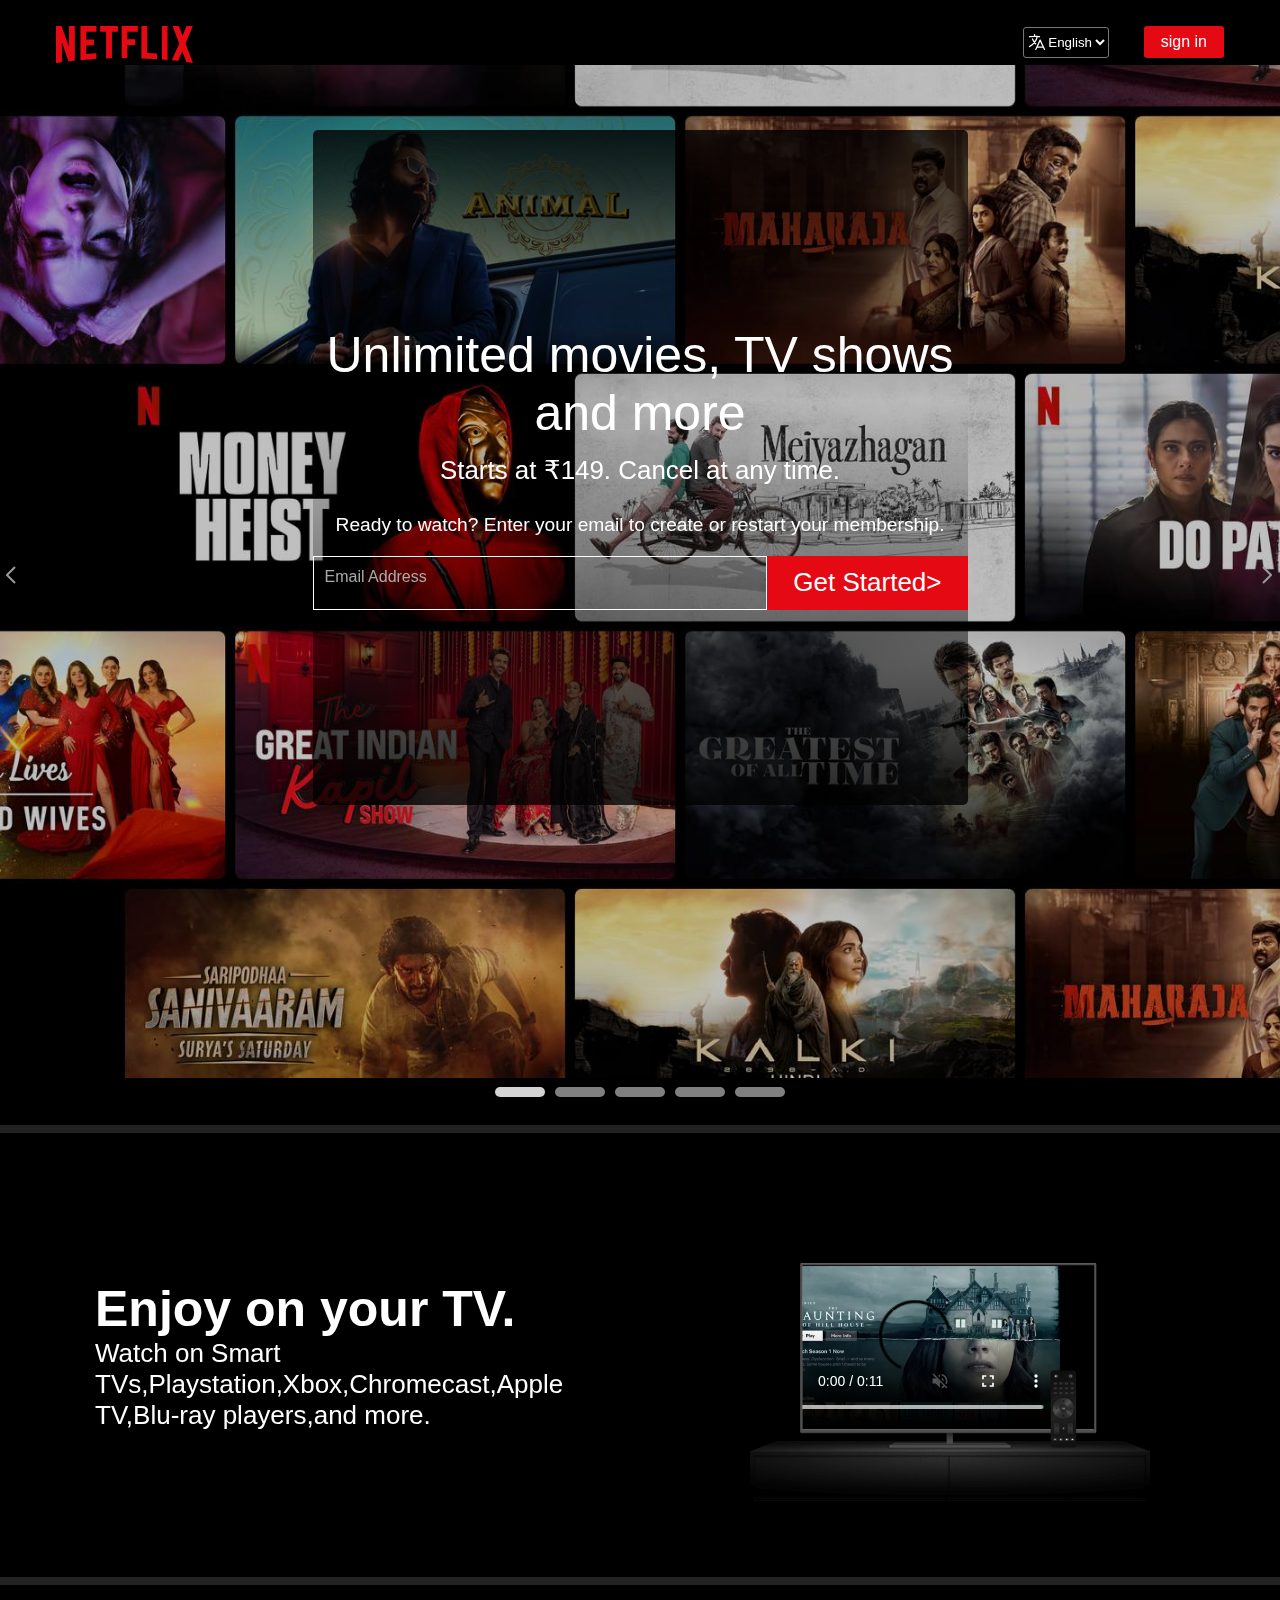
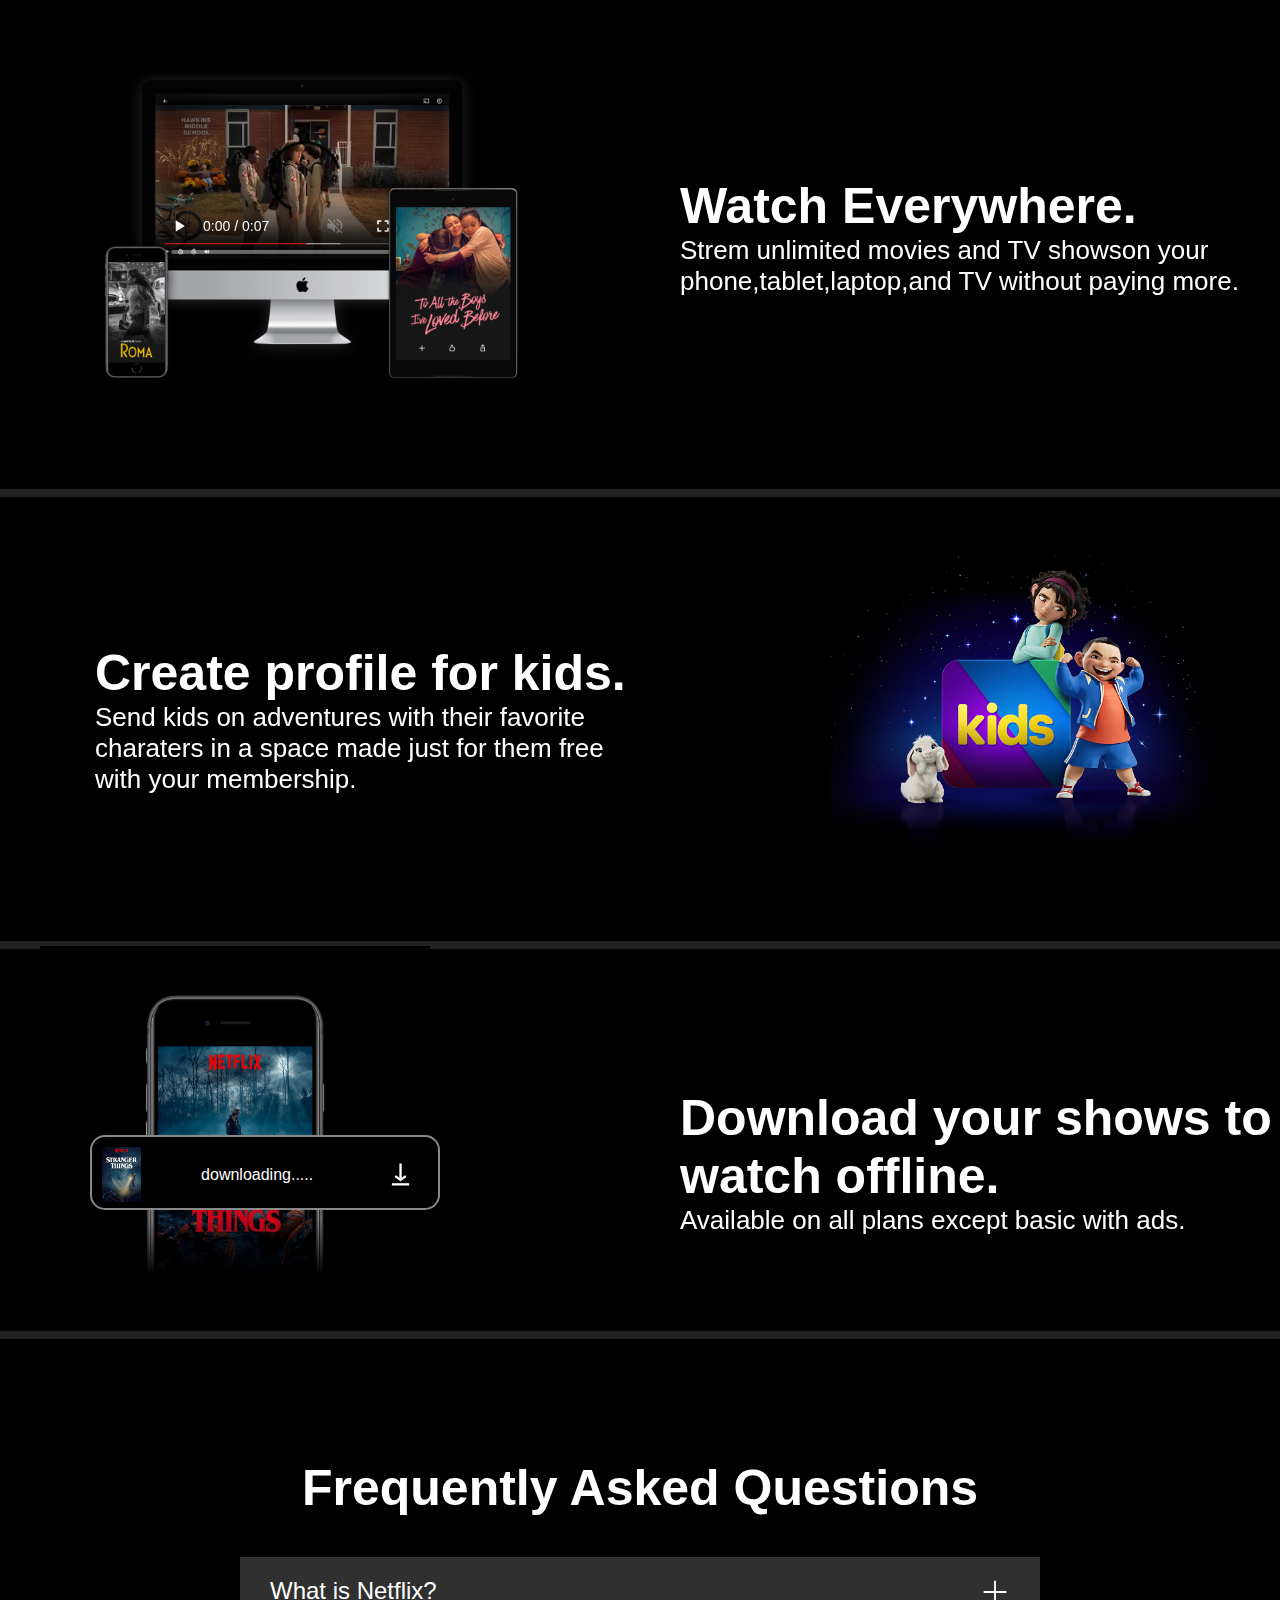
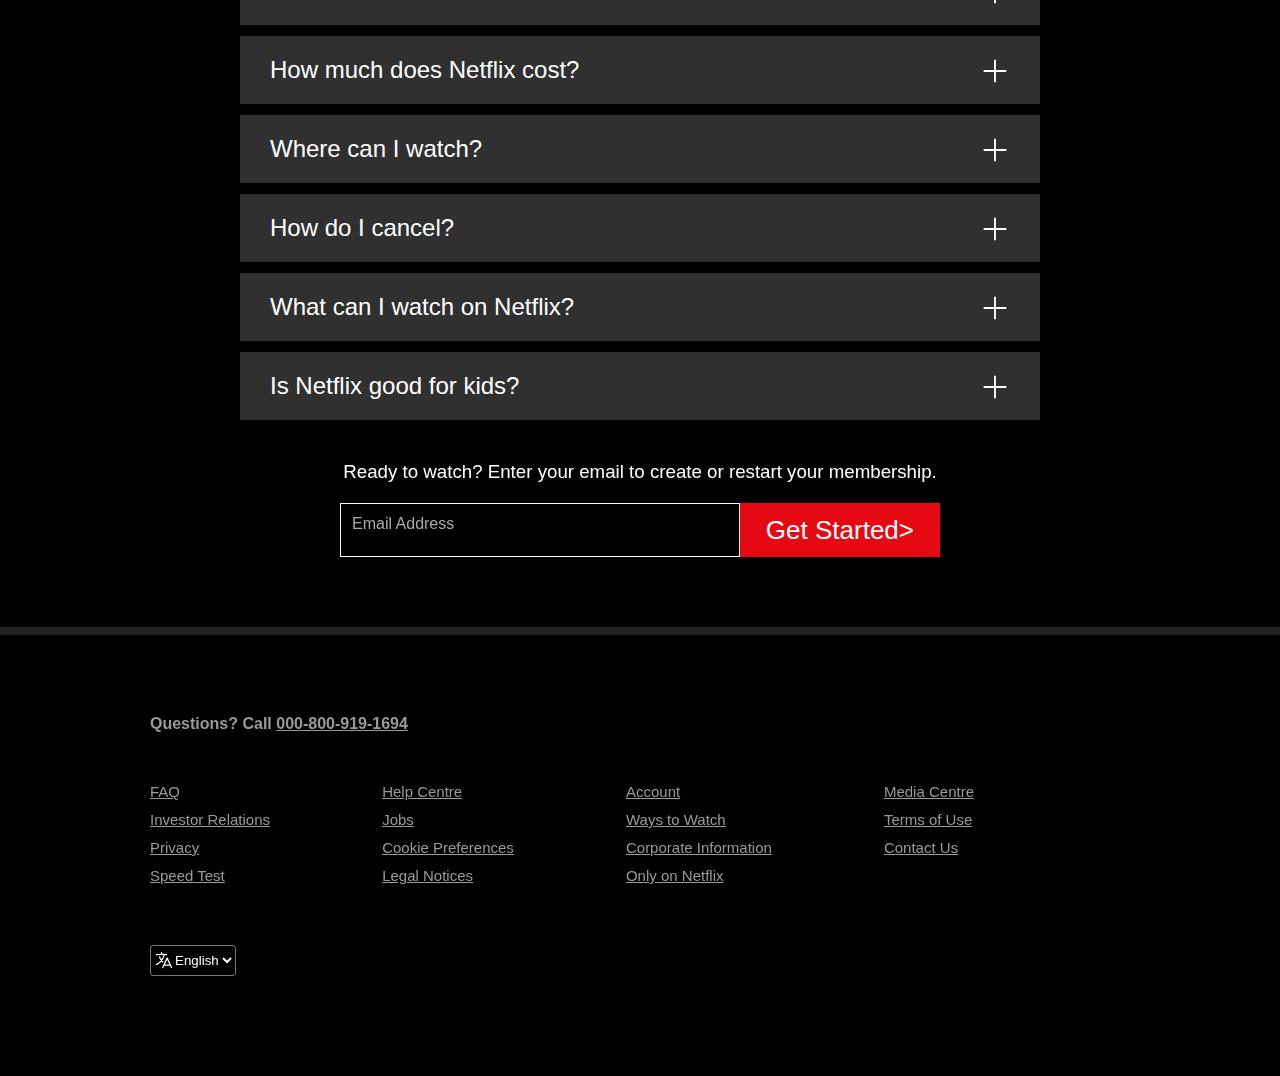
<file: Netflix Home Page/index.html>
<!doctype html>
<html>
<head>
<meta charset="utf-8">
<meta name="viewport" content="width=device-width, initial-scale=1.0">
<title>Netlix</title>
<link rel="icon" type="image/x-icon" href="images/netflix.svg">
	
	<script src="https://code.jquery.com/jquery-3.7.1.js"></script>
	<script type="text/javascript" src="jquery.cycle.all.js"></script>
	<script src="Jquery.js"></script>
	<link rel="stylesheet" href="main.css">
</head>

<body>
	<header>
		<div>
			<a href="" class="logo">
				<svg viewBox="0 0 111 30" version="1.1" xmlns="http://www.w3.org/2000/svg" xmlns:xlink="http://www.w3.org/1999/xlink" aria-hidden="true" role="img" class="default-ltr-cache-1d568uk ev1dnif2"><g><path d="M105.06233,14.2806261 L110.999156,30 C109.249227,29.7497422 107.500234,29.4366857 105.718437,29.1554972 L102.374168,20.4686475 L98.9371075,28.4375293 C97.2499766,28.1563408 95.5928391,28.061674 93.9057081,27.8432843 L99.9372012,14.0931671 L94.4680851,-5.68434189e-14 L99.5313525,-5.68434189e-14 L102.593495,7.87421502 L105.874965,-5.68434189e-14 L110.999156,-5.68434189e-14 L105.06233,14.2806261 Z M90.4686475,-5.68434189e-14 L85.8749649,-5.68434189e-14 L85.8749649,27.2499766 C87.3746368,27.3437061 88.9371075,27.4055675 90.4686475,27.5930265 L90.4686475,-5.68434189e-14 Z M81.9055207,26.93692 C77.7186241,26.6557316 73.5307901,26.4064111 69.250164,26.3117443 L69.250164,-5.68434189e-14 L73.9366389,-5.68434189e-14 L73.9366389,21.8745899 C76.6248008,21.9373887 79.3120255,22.1557784 81.9055207,22.2804387 L81.9055207,26.93692 Z M64.2496954,10.6561065 L64.2496954,15.3435186 L57.8442216,15.3435186 L57.8442216,25.9996251 L53.2186709,25.9996251 L53.2186709,-5.68434189e-14 L66.3436123,-5.68434189e-14 L66.3436123,4.68741213 L57.8442216,4.68741213 L57.8442216,10.6561065 L64.2496954,10.6561065 Z M45.3435186,4.68741213 L45.3435186,26.2498828 C43.7810479,26.2498828 42.1876465,26.2498828 40.6561065,26.3117443 L40.6561065,4.68741213 L35.8121661,4.68741213 L35.8121661,-5.68434189e-14 L50.2183897,-5.68434189e-14 L50.2183897,4.68741213 L45.3435186,4.68741213 Z M30.749836,15.5928391 C28.687787,15.5928391 26.2498828,15.5928391 24.4999531,15.6875059 L24.4999531,22.6562939 C27.2499766,22.4678976 30,22.2495079 32.7809542,22.1557784 L32.7809542,26.6557316 L19.812541,27.6876933 L19.812541,-5.68434189e-14 L32.7809542,-5.68434189e-14 L32.7809542,4.68741213 L24.4999531,4.68741213 L24.4999531,10.9991564 C26.3126816,10.9991564 29.0936358,10.9054269 30.749836,10.9054269 L30.749836,15.5928391 Z M4.78114163,12.9684132 L4.78114163,29.3429562 C3.09401069,29.5313525 1.59340144,29.7497422 0,30 L0,-5.68434189e-14 L4.4690224,-5.68434189e-14 L10.562377,17.0315868 L10.562377,-5.68434189e-14 L15.2497891,-5.68434189e-14 L15.2497891,28.061674 C13.5935889,28.3437998 11.906458,28.4375293 10.1246602,28.6868498 L4.78114163,12.9684132 Z"></path></g></svg></a>
		</div>
		<div>
			<div class="select">
				<svg xmlns="http://www.w3.org/2000/svg" fill="none" viewBox="0 0 24 24" stroke-width="1.5" stroke="currentColor" class="size-6">
 					 <path stroke-linecap="round" stroke-linejoin="round" d="m10.5 21 5.25-11.25L21 21m-9-3h7.5M3 5.621a48.474 48.474 0 0 1 6-.371m0 0c1.12 0 2.233.038 3.334.114M9 5.25V3m3.334 2.364C11.176 10.658 7.69 15.08 3 17.502m9.334-12.138c.896.061 1.785.147 2.666.257m-4.589 8.495a18.023 18.023 0 0 1-3.827-5.802" />
				</svg>
			<select>
				<option>English</option>
				<option>Tamil</option>
			</select>
			
			</div>
			<a id="button" href="login.html" >sign in</a>
		</div>
	</header>
	<div class="content cta">
		<div class="image">
			
			<div id="pager"></div>
			<div id="next"><svg xmlns="http://www.w3.org/2000/svg" fill="none" role="img" viewBox="0 0 24 24" width="24" height="24" data-icon="ChevronRightStandard" aria-hidden="true"><path fill-rule="evenodd" clip-rule="evenodd" d="M15.5859 12L8.29303 19.2928L9.70725 20.7071L17.7072 12.7071C17.8948 12.5195 18.0001 12.2652 18.0001 12C18.0001 11.7347 17.8948 11.4804 17.7072 11.2928L9.70724 3.29285L8.29303 4.70706L15.5859 12Z" fill="currentColor"></path></svg></div>
			<div id="prev"><svg xmlns="http://www.w3.org/2000/svg" fill="none" role="img" viewBox="0 0 24 24" width="24" height="24" data-icon="ChevronLeftStandard" aria-hidden="true"><path fill-rule="evenodd" clip-rule="evenodd" d="M8.41409 12L15.707 19.2928L14.2928 20.7071L6.29277 12.7071C6.10523 12.5195 5.99988 12.2652 5.99988 12C5.99988 11.7347 6.10523 11.4804 6.29277 11.2928L14.2928 3.29285L15.707 4.70706L8.41409 12Z" fill="currentColor"></path></svg></div>
			
			<div id="slider" width="960" height="350">
			<img src="images/BG2.png" alt="">
			<img src="images/BG3.png" alt="">
			<img src="images/BG4.png" alt="">
			<img src="images/BG5.png" alt="">
			<img src="images/BG6.png" alt="">
			</div>
		<div class="bg"></div>
		</div>
		<div class="content1">
		<div><h1>Unlimited movies, TV shows and more</h1>
			 <h2>Starts at ₹149. Cancel at any time.</h2>
			<h3>Ready to watch? Enter your email to create or restart your membership.</h3>
			<form>
				<div>
					<input type="email">
					<span>Email Address</span>
				</div>
				<button>Get Started&gt;</button>
			</form>
		</div>
	</div>
</div>
	
		
<section>
	<div class="content2 one">
		<h1>Enjoy on your TV.</h1>
		<p>Watch on Smart TVs,Playstation,Xbox,Chromecast,Apple TV,Blu-ray players,and more.</p>
	</div>
	<div class="media s1">
		<div>
			<img src="images/tv.png" alt="">
			<video autoplay muted controls >
				<source src="video/video.mp4" type="video/mp4">
			</video>
		</div>
	</div>
</section>
<section>
	<div class="content2">
		<h1>Watch Everywhere.</h1>
		<p>Strem unlimited movies and TV showson your phone,tablet,laptop,and TV without paying more.</p>
	</div>
	<div class="media s2">
		<div>
			<img src="images/device-pile.png" alt="">
			<video autoplay muted controls >
				<source src="video/video-devices.m4v" type="video/mp4">
			</video>
		</div>
	</div>
</section>
<section>
	<div class="content2 three">
		<h1>Create profile for kids.</h1>
		<p>Send kids on adventures with their favorite charaters in a space made just for them free with your membership.</p>
	</div>
	<div class="media s3">
		<div>
			<img src="images/kidsValueProp.png" alt="">
		</div>
	</div>
</section>
<section class="last">
	<div class="content2">
		<h1>Download your shows to watch offline.</h1>
		<p>Available on all plans except basic with ads.</p>
	</div>
	<div class="media s4">
		<div class="mobile">
			<img src="images/mobile.png" alt="">
			<div class="download">
				<img src="images/boxshot.png" alt="">
				<span>downloading.....</span>
				<img src="images/download-icon.gif" alt="">
			</div>
		</div>
	</div>
</section>
<div class="nextlevel cta">
	<h1>Frequently Asked Questions</h1>
	<div class="questions">
		<div class="question">
			<input type="checkbox" id="q1">
			<label class="header" for="q1" id="ques1">
				What is Netflix?
				<svg xmlns="http://www.w3.org/2000/svg" fill="none" viewBox="0 0 24 24" stroke-width="1.5" stroke="currentColor" class="size-6">
  				<path stroke-linecap="round" stroke-linejoin="round" d="M6 18 18 6M6 6l12 12" />
				</svg>
			</label>
			<div class="answer a1">
				Netflix is a streaming service that offers a wide variety of award-winning TV shows, movies, anime, documentaries and more – on thousands of internet-connected devices.

You can watch as much as you want, whenever you want, without a single ad – all for one low monthly price. There's always something new to discover, and new TV shows and movies are added every week!
			</div>
		</div>
		<div class="question">
			<input type="checkbox" id="q2">
			<label class="header" for="q2" id="ques2">
				How much does Netflix cost?
				<svg xmlns="http://www.w3.org/2000/svg" fill="none" viewBox="0 0 24 24" stroke-width="1.5" stroke="currentColor" class="size-6">
  				<path stroke-linecap="round" stroke-linejoin="round" d="M6 18 18 6M6 6l12 12" />
				</svg>
			</label>
			<div class="answer a2">
				Watch Netflix on your smartphone, tablet, Smart TV, laptop, or streaming device, all for one fixed monthly fee. Plans range from ₹149 to ₹649 a month. No extra costs, no contracts.
			</div>
		</div>
		<div class="question">
			<input type="checkbox" id="q3">
			<label class="header" for="q3" id="ques3">
				Where can I watch?
				<svg xmlns="http://www.w3.org/2000/svg" fill="none" viewBox="0 0 24 24" stroke-width="1.5" stroke="currentColor" class="size-6">
  				<path stroke-linecap="round" stroke-linejoin="round" d="M6 18 18 6M6 6l12 12" />
				</svg>
			</label>
			<div class="answer a3">
				Watch anywhere, anytime. Sign in with your Netflix account to watch instantly on the web at netflix.com from your personal computer or on any internet-connected device that offers the Netflix app, including smart TVs, smartphones, tablets, streaming media players and game consoles.

You can also download your favourite shows with the iOS or Android app. Use downloads to watch while you're on the go and without an internet connection. Take Netflix with you anywhere.
			</div>
		</div>
		<div class="question">
			<input type="checkbox" id="q4">
			<label class="header" for="q4" id="ques4">
				How do I cancel?
				<svg xmlns="http://www.w3.org/2000/svg" fill="none" viewBox="0 0 24 24" stroke-width="1.5" stroke="currentColor" class="size-6">
  				<path stroke-linecap="round" stroke-linejoin="round" d="M6 18 18 6M6 6l12 12" />
				</svg>
			</label>
			<div class="answer a4">
				Netflix is flexible. There are no annoying contracts and no commitments. You can easily cancel your account online in two clicks. There are no cancellation fees – start or stop your account anytime.
			</div>
		</div>
		<div class="question">
			<input type="checkbox" id="q5">
			<label class="header" for="q5" id="ques5">
				What can I watch on Netflix?
				<svg xmlns="http://www.w3.org/2000/svg" fill="none" viewBox="0 0 24 24" stroke-width="1.5" stroke="currentColor" class="size-6">
  				<path stroke-linecap="round" stroke-linejoin="round" d="M6 18 18 6M6 6l12 12" />
				</svg>
			</label>
			<div class="answer a5">
				Netflix has an extensive library of feature films, documentaries, TV shows, anime, award-winning Netflix originals, and more. Watch as much as you want, anytime you want.
			</div>
		</div>
		<div class="question">
			<input type="checkbox" id="q6">
			<label class="header" for="q6" id="ques6">
				Is Netflix good for kids?
				<svg xmlns="http://www.w3.org/2000/svg" fill="none" viewBox="0 0 24 24" stroke-width="1.5" stroke="currentColor" class="size-6">
  				<path stroke-linecap="round" stroke-linejoin="round" d="M6 18 18 6M6 6l12 12" />
				</svg>
			</label>
			<div class="answer a6">
				The Netflix Kids experience is included in your membership to give parents control while kids enjoy family-friendly TV shows and films in their own space.

Kids profiles come with PIN-protected parental controls that let you restrict the maturity rating of content kids can watch and block specific titles you don’t want kids to see.
			</div>
		</div>
	</div>
	<h3>Ready to watch? Enter your email to create or restart your membership.</h3>
	<form>
			<div>
				<input type="email">
				<span>Email Address</span>
			</div>
			<button>Get Started&gt;</button>
		</form>
</div>
	<footer>
		<div class="footer">
		<h4 class="text">Questions? Call <a href="">000-800-919-1694</a></h4>
			<div class="footer-row">
				<div class="footer-col">
					<ul class="links">
						<li><a href="">FAQ</a></li>
						<li><a href="">Investor Relations</a></li>
						<li><a href="">Privacy</a></li>
						<li><a href="">Speed Test</a></li>
					</ul>
				</div>
				<div class="footer-col">
					<ul class="links">
						<li><a href="">Help Centre</a></li>
						<li><a href="">Jobs</a></li>
						<li><a href="">Cookie Preferences</a></li>
						<li><a href="">Legal Notices</a></li>
					</ul>
				</div>
				<div class="footer-col">
					<ul class="links">
						<li><a href="">Account</a></li>
						<li><a href="">Ways to Watch</a></li>
						<li><a href="">Corporate Information</a></li>
						<li><a href="">Only on Netflix</a></li>
					</ul>
				</div>
				<div class="footer-col">
					<ul class="links">
						<li><a href="">Media Centre</a></li>
						<li><a href="">Terms of Use</a></li>
						<li><a href="">Contact Us</a></li>
					</ul>
				</div>
			</div>
		</div>
		<div class="select">
				<svg xmlns="http://www.w3.org/2000/svg" fill="none" viewBox="0 0 24 24" stroke-width="1.5" stroke="currentColor" class="size-6">
  <path stroke-linecap="round" stroke-linejoin="round" d="m10.5 21 5.25-11.25L21 21m-9-3h7.5M3 5.621a48.474 48.474 0 0 1 6-.371m0 0c1.12 0 2.233.038 3.334.114M9 5.25V3m3.334 2.364C11.176 10.658 7.69 15.08 3 17.502m9.334-12.138c.896.061 1.785.147 2.666.257m-4.589 8.495a18.023 18.023 0 0 1-3.827-5.802" />
</svg>
			<select>
				<option>English</option>
				<option>Tamil</option>
			</select>
			
			</div>
	</footer>
</body>
</html>
</file>
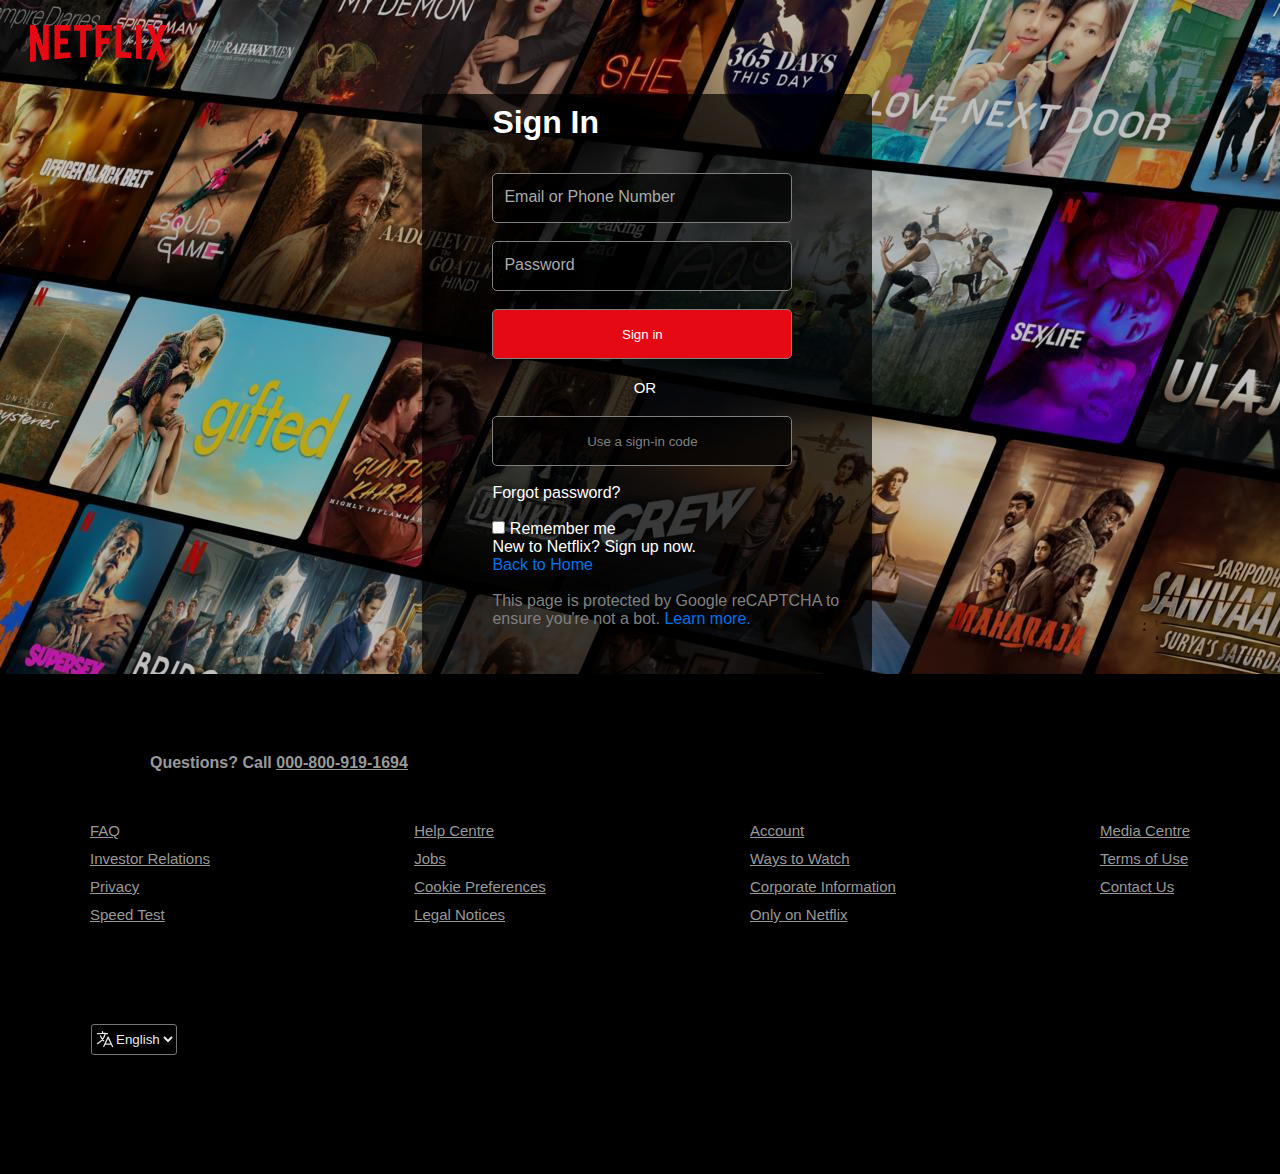
<file: Netflix Home Page/login.html>
<!doctype html>
<html>

<head>
	<meta charset="utf-8">
	<title>Login Page</title>
	<link rel="stylesheet" href="login.css">
</head>

<body>
	<div class="container">
		<!-- <img src="./images/bg.png" alt=""> -->
		<header>
			<div>
				<a href="index.html" class="logo">
					<svg viewBox="0 0 111 30" version="1.1" xmlns="http://www.w3.org/2000/svg"
						xmlns:xlink="http://www.w3.org/1999/xlink" aria-hidden="true" role="img"
						class="default-ltr-cache-1d568uk ev1dnif2">
						<g>
							<path
								d="M105.06233,14.2806261 L110.999156,30 C109.249227,29.7497422 107.500234,29.4366857 105.718437,29.1554972 L102.374168,20.4686475 L98.9371075,28.4375293 C97.2499766,28.1563408 95.5928391,28.061674 93.9057081,27.8432843 L99.9372012,14.0931671 L94.4680851,-5.68434189e-14 L99.5313525,-5.68434189e-14 L102.593495,7.87421502 L105.874965,-5.68434189e-14 L110.999156,-5.68434189e-14 L105.06233,14.2806261 Z M90.4686475,-5.68434189e-14 L85.8749649,-5.68434189e-14 L85.8749649,27.2499766 C87.3746368,27.3437061 88.9371075,27.4055675 90.4686475,27.5930265 L90.4686475,-5.68434189e-14 Z M81.9055207,26.93692 C77.7186241,26.6557316 73.5307901,26.4064111 69.250164,26.3117443 L69.250164,-5.68434189e-14 L73.9366389,-5.68434189e-14 L73.9366389,21.8745899 C76.6248008,21.9373887 79.3120255,22.1557784 81.9055207,22.2804387 L81.9055207,26.93692 Z M64.2496954,10.6561065 L64.2496954,15.3435186 L57.8442216,15.3435186 L57.8442216,25.9996251 L53.2186709,25.9996251 L53.2186709,-5.68434189e-14 L66.3436123,-5.68434189e-14 L66.3436123,4.68741213 L57.8442216,4.68741213 L57.8442216,10.6561065 L64.2496954,10.6561065 Z M45.3435186,4.68741213 L45.3435186,26.2498828 C43.7810479,26.2498828 42.1876465,26.2498828 40.6561065,26.3117443 L40.6561065,4.68741213 L35.8121661,4.68741213 L35.8121661,-5.68434189e-14 L50.2183897,-5.68434189e-14 L50.2183897,4.68741213 L45.3435186,4.68741213 Z M30.749836,15.5928391 C28.687787,15.5928391 26.2498828,15.5928391 24.4999531,15.6875059 L24.4999531,22.6562939 C27.2499766,22.4678976 30,22.2495079 32.7809542,22.1557784 L32.7809542,26.6557316 L19.812541,27.6876933 L19.812541,-5.68434189e-14 L32.7809542,-5.68434189e-14 L32.7809542,4.68741213 L24.4999531,4.68741213 L24.4999531,10.9991564 C26.3126816,10.9991564 29.0936358,10.9054269 30.749836,10.9054269 L30.749836,15.5928391 Z M4.78114163,12.9684132 L4.78114163,29.3429562 C3.09401069,29.5313525 1.59340144,29.7497422 0,30 L0,-5.68434189e-14 L4.4690224,-5.68434189e-14 L10.562377,17.0315868 L10.562377,-5.68434189e-14 L15.2497891,-5.68434189e-14 L15.2497891,28.061674 C13.5935889,28.3437998 11.906458,28.4375293 10.1246602,28.6868498 L4.78114163,12.9684132 Z">
							</path>
						</g>
					</svg></a>
			</div>
		</header>

		<form>
			<div class="page">
				<h1>Sign In</h1>
				<div class="input">
					<input class="box" type="email" id="email" name="email">
					<span>Email or Phone Number</span><br><br>
				</div>

				<div class="input">
					<input class="box" type="password" id="password" name="password">
					<span>Password</span><br><br>
				</div>


				<input class="inbox" type="submit" value="Sign in">
				<h3>OR</h3>
				<input class="box1" type="submit" value="Use a sign-in code"><br><br>
				<a href="">Forgot password?</a><br><br>
				<div class="cbox">
					<input class="cbox" type="checkbox" id="box"> Remember me
				</div>
				<p>New to Netflix? <a href="">Sign up now.</a></p>
				<a href="index.html"><span class="back">Back to Home</span></a><br><br>
				<p class="link">This page is protected by Google reCAPTCHA to ensure you're not a bot. <a href="">Learn
						more.</a></p>
			</div>
		</form>
	</div>
	<footer>

		<div class="footer">

			<span>
				<h4 class="text">Questions? Call <a href="">000-800-919-1694</a></h4>
			</span>
			<div class="footer-row">
				<div class="footer-col">
					<ul class="links">
						<li><a href="">FAQ</a></li>
						<li><a href="">Investor Relations</a></li>
						<li><a href="">Privacy</a></li>
						<li><a href="">Speed Test</a></li>
					</ul>
				</div>
				<div class="footer-col">
					<ul class="links">
						<li><a href="">Help Centre</a></li>
						<li><a href="">Jobs</a></li>
						<li><a href="">Cookie Preferences</a></li>
						<li><a href="">Legal Notices</a></li>
					</ul>
				</div>
				<div class="footer-col">
					<ul class="links">
						<li><a href="">Account</a></li>
						<li><a href="">Ways to Watch</a></li>
						<li><a href="">Corporate Information</a></li>
						<li><a href="">Only on Netflix</a></li>
					</ul>
				</div>
				<div class="footer-col">
					<ul class="links">
						<li><a href="">Media Centre</a></li>
						<li><a href="">Terms of Use</a></li>
						<li><a href="">Contact Us</a></li>
					</ul>
				</div>
			</div>
			<div class="select">
				<svg xmlns="http://www.w3.org/2000/svg" fill="none" viewBox="0 0 24 24" stroke-width="1.5"
					stroke="currentColor" class="size-6">
					<path stroke-linecap="round" stroke-linejoin="round"
						d="m10.5 21 5.25-11.25L21 21m-9-3h7.5M3 5.621a48.474 48.474 0 0 1 6-.371m0 0c1.12 0 2.233.038 3.334.114M9 5.25V3m3.334 2.364C11.176 10.658 7.69 15.08 3 17.502m9.334-12.138c.896.061 1.785.147 2.666.257m-4.589 8.495a18.023 18.023 0 0 1-3.827-5.802" />
				</svg>
				<select>
					<option>English</option>
					<option>Tamil</option>
				</select>

			</div>
		</div>

	</footer>
</body>

</html>
</file>
<file: Netflix Home Page/main.css>
@charset "utf-8";
/* CSS Document */

*{
	margin: 0;
	padding: 0;
	box-sizing: border-box;
}


body{
	overflow-x: hidden;
	background-color: black;
	font-family: Netflix Sans,Helvetica Neue,Segoe UI,Roboto,Ubuntu,sans-serif;
	color: white;
}
header{
	display: grid;
	grid-template-columns: 50% 50%;
	padding: 26px 56px;
	position: absolute;
	width: 100%;
	z-index: 5;
}

header a.logo{
	display: block;
}

header .logo svg{
	fill:#e50914;
	height: 37px;
	z-index: 99;
}

header div+div{
	text-align: right;
}

header select,footer select{
	background:transparent;
	color: white;
	padding: 6px 0 6px 20px;
	border-radius: 3px;
}

header .select{
	display: inline-block;
	margin-right: 30px;
}

select option{
	color: black;
}

header a#button{
	display: inline-block;
	background-color: #e50914;
	color: white;
	text-decoration: none;
	padding: 7px 17px;
	border-radius: 3px;
}

header .select svg, footer .select svg{
	height: 20px;
	color:#fff;
	position: absolute;
	margin-top: 5px;
	margin-left: 4px;
}

.content .image img{
	margin-top: 65px;
	max-width:100%;
	max-height: 90%;
	opacity: 0.6;
	position: absolute;
	align-items: center;
	display: block;
	
}

.bg{
	background-image: linear-gradient(to top, rgba(0, 0, 0, .8) 0, rgba(0, 0, 0, 0) 60%, rgba(0, 0, 0, .8) 100%);
	position: absolute;
	inset:0;
}

.content{
	position: relative;
}

.content .content1{
	height: 60%;
	margin-top: 130px;
	margin-bottom: 100px;
	position: absolute;
	max-width: 655px;
	inset:0;
	left: 50%;
	margin-left: -327.5px;
	display: grid;
	align-items: center;
	text-align: center;
	z-index: 6;
	border: -1px solid #D8D0D1;
	border-radius: 5px;
	background-image: linear-gradient(to top, rgba(0, 0, 0, .8) 0, rgba(0, 0, 0, 0) 60%, rgba(0, 0, 0, .8) 100%); 
}


#pager{
	width: 100%;
	text-align: center;
	position: absolute;
	z-index: 99;
	bottom: 20px;
	display:block;
	
}

#pager a{
	width: 50px;
	height: 10px;
	padding: 5px;
	margin: 5px;
	background-color: gray;
	font-size: 10px;
	display: inline-block;
	position: relative;
	color: transparent;
	border-radius: 5px;
	
}

#pager a.activeSlide{
	background-color: #D3D3D3;
}


#next{
/*
	float: right;
	width: 20px;
	top: 70%;
	margin-top: 50%;
	height: 20px;
	color: #B9B6B6;
	position: relative;
	display: block;
	z-index: 20;
	cursor: pointer;
*/

	position: absolute;
	top: 50%;
	cursor: pointer;
	height: 40px;
	width: 40px;
	z-index: 20;
	float: right;
	left: 98%;
	background-repeat: no-repeat;
	color:#9B9B9B;
	display:block;
}

#prev{
	

	position: absolute;
	top: 50%;
	cursor: pointer;
	height: 40px;
	width: 40px;
	z-index: 20;
	float: left;
	color:#9B9B9B;
	display:block;

	/* float: left;
	width: 50px;

	background-color: red;
	position: relative;
	display: block;
	z-index: 6; */
}

.content h1, .content h2, .content h3{
	font-weight: normal;
} 

.content h1{
	font-size: 3.125rem;
}

.content h2{
	font-size: 1.62rem;
	margin-top: 13px;
	margin-bottom: 29px;
}

.content h3{
	font-size: 1.2rem;
}

.cta form{
	position: relative;
	display: grid;
	margin-top: 20px;
	grid-template-columns: 1fr max-content;
}

.cta input{
	padding: 15px 10px;
	font-size: 1.2rem;
	width: 100%;
	background-color: transparent;
	border: 1px solid white;
}

.cta input~span{
	position: absolute;
	left: 12px;
	top: 12px;
	z-index: 3;
	color: #aaa;
	pointer-events: none;
	transition: all 0.15s ease;
}

.cta input:focus{
	padding-top: 19px;
	padding-bottom: 11px;
}

.cta input:focus~span{
	top: 4px;
	font-size: .8rem;
}

.cta button{
	font-size: 1.625rem;
	padding: 7px 26px;
	background-color:#e50914;
	color: white;
	border: 0;
}

section{
	display: grid;
	grid-template-columns: 50% 50%;
	gap:40px;
	padding: 70px 45px;
	align-items: center;
	border-top: 8px solid #222;
	
}

section.last .content2{
	margin-top: 70px;
	margin-bottom: 25px;
	
}

section .content2 h1{
	font-size: 3.125rem;
}

section .content2 p{
	font-size: 1.625rem;
	
}

.media{
	position: relative;
	top: -20px;
	left: 150px;
}

.content2.one, .content2.three{
	margin-left: 50px;
}



.media.s1 img{
	width: 400px;
	position: relative;
	top: 20px;
	right: 80px;
	
	
}

.media.s1 video{
	width: 290px;
	position: absolute;
	top: 83px;
	right: 365px;
	z-index: -1;
	margin-right: 0;
}

section:nth-child(even) div.content2{
	order: 2;
}

.media.s2 img{
	width: 480px;
	position: relative;
	top: 20px;
	left: -130px;
}

.media.s2 video{
	width: 300px;
	position: absolute;
	top: 70px;
	left: -40px;
	z-index: -1;
}

.media.s3 img{
	width: 400px;
}

.mobile{
	width: 350px;
	position: absolute;
	right: 400px;
	bottom: -200px;
}

.mobile img{
	width: 390px;
	height: 330px;
	
}

section .download{
	border: 2px solid #888;
	border-radius: 15px;
	padding: 10px;
	height: 75px;
	display: grid;
	text-align: center;
	align-items:center;
	position: absolute;
	left: 50px;
	bottom: 70px;
	width: 100%;
	background-color: black;
	grid-template-columns: max-content 1fr max-content;
}

section .download img{
	width: auto;
	height: 55px;
	
}
.last{
	
	border-bottom: 8px solid #222;
}


.last .media.s4{
	margin-bottom:50px;
	margin-top: -30px;
}

.nextlevel{
	padding: 70px 30px;
	border-bottom: 8px solid #222;
	
}

.nextlevel h1{
	font-size: 3.125rem;
	text-align: center;
	margin-bottom: 40px;
	margin-top: 50px;
}

.questions{
	max-width: 800px;
	margin: 0 auto;
	font-size: 1.5rem;
}

.question{
	position: relative;
	background-color: #303030;
	margin-bottom: 10px;
}

/*
.rotated{
	transform: rotate(180deg) !important;
	
}


.size-6{
	transition: transform 0.3s ease;
	
}
*/


.question svg{
	width: 30px;
	height: 30px;
	right: 30px;
	top: 20px;
	position: absolute;
	transform: rotate(45deg);
	transition: all 0.2s ease;
}

.question .header{
	display: block;
	padding: 20px 30px;
	border-bottom: 1px solid #000;
	cursor: pointer;
}
.question .answer{
	padding: 0 30px;
	max-height: 0;
	overflow: hidden;
/*	transition: all 0.2s ease;*/
}
.question input[type="checkbox"]{
	display: none;
}
.question input[type="checkbox"]:checked ~ .answer{
	padding: 30px 30px;
	max-height: 600px;
}

.question input[type="checkbox"]:checked ~ .header svg{
	transform: rotate(180deg);
}

.nextlevel h3{
	font-weight: normal;
	text-align: center;
	margin: 40px 0 20px;
	
}

.nextlevel form{
	max-width: 600px;
	margin: 0 auto;
}

.footer{
	position: relative;
	width: 80%;
	margin-bottom: 100px;
}

.footer .text{
	position: relative;
	top: 80px;
	left: 150px;
	color: #999;
}

.footer-row{
	display: flex;
	justify-content: space-between;
	padding: 50px;
	margin-left: 100px;
	margin-top: 40px;
}

.footer-col .links{
	margin-top: 40px;
}

.footer-col ul li{
	list-style: none;
	margin-bottom: 10px;
}

.footer-col ul li a{
	color: #999;
	font-size: 15px;
	font-weight: 500;
}

.footer .text a{
	color: #999;
}

footer .select {
	position: relative;
	top: -100px;
	left: 150px;	
}
</file>
<file: Netflix Home Page/login.css>
@charset "utf-8";
/* CSS Document */

*{
	padding: 0;
	margin: 0;
	box-sizing: border-box;
}


body{
	/* background: url("images/bg.png"); */
	
	font-family: Netflix Sans,Helvetica Neue,Segoe UI,Roboto,Ubuntu,sans-serif;
	background-repeat: no-repeat;

}
.container{
	background: url("images/bg.png");
	width: 100vw;

}


.page{
	
	margin-left: 33%;
	margin-top: 28px;
	padding-top: 10px;
	padding-left: 70px;
	width: 450px;
	height: 580px;
	background-color: rgba(0, 0, 0, 0.7);
	border-radius: 6px;
	color: white;
	
	
	
}


header .logo svg{
	fill:#e50914;
	height: 37px;
	margin-left: 30px;
	margin-top: 25px;
}


h1{
	margin-bottom: 32px;
}
.page h3{
	text-align: center;
	font-size: 15px;
	font-weight: 100;
	margin: 20px 50px 20px -25px;
	
}

.page .box,.box1{
	width: 300px;
	height: 50px;
	border-radius: 5px;
	border: 1px solid #808080;
	padding: 12px;
/*	margin-top: 30px;*/
	background-color: rgba(0, 0, 0, 0.7);
	color: gray;
}
 .page .inbox{
	width: 300px;
	height: 50px;	
/*	display: inline-block;*/
	background-color: #e50914;
	border: 1px solid #808080;
	color: white;
	padding: 7px 17px;
	border-radius: 5px;
}		

.input {
	position: relative;

}

.input span {
    position: absolute;
    left: 12px;
    top: 15px; 
    z-index: 3; 
    color: #aaa; 
    pointer-events: none; 
    transition: all 0.15s ease; 
	
}

.inbox,.box1{
	cursor: pointer;
}


input.box1:hover{
	background-color:#3C3D37;
	color: white;
}


.inbox:hover{
	background-color: rgba(195,8,21,1.00);
}
.input .box:focus ~ span{
    top: 2px; 
    font-size: 0.8rem; 
}


.page a{
	text-decoration: none;	
}


a{
	color: white;
}

a:hover{
	text-decoration: underline;
}

p.link a{
	color: #0071eb;
}

.link{
	color: gray;
	font-size: 1.0rem;
}


#box{
	border: 1px solid #FFFFFF;
	padding: 15px;
}


.cbox{
/*	appearance:none;*/
	min-height: 10px;
    min-width: 10px;
/*	webkit-appearance: none;*/
/*
    moz-appearance: none;
    ms-appearance: none;
*/
/*	display: inline-flex; */
	animation: animation-14hycbg;
	animation-duration: auto;
    animation-timing-function: ease;
    animation-delay: 0s;
    animation-iteration-count: 1;
    animation-direction: normal;
    animation-fill-mode: none;
    animation-play-state: running;
    animation-name: animation-14hycbg;
    animation-timeline: auto;
    animation-range-start: normal;
    animation-range-end: normal;
	gap:2px;
	row-gap:2px;
	column-gap: 2px;
	background: transparent;
    background-image: initial;
    background-position-x: initial;
    background-position-y: initial;
    background-size: initial;
    background-repeat: initial;
    background-attachment: initial;
    background-origin: initial;
	background-color: transparent;
}


.footer{
	background-repeat: no-repeat;
	background-color: black; 
	height: 500px;
	position: relative;
/*	width: 100%;*/
	/* margin-bottom: 100px; */
	width: 100vw;
	
}

.footer .text{
    position: relative;
    top: 80px;
    left: 150px;
    width: 70%;
    color: #999;
}

.footer-row{
	display: flex;
	justify-content: space-between;
	padding: 50px;
/*
	margin-left: 100px;
	margin-top: 40px;
*/
	margin: 40px;
}

.footer-col .links{
	margin-top: 40px;
}

.footer-col ul li{
	list-style: none;
	margin-bottom: 10px;
}

.footer-col ul li a{
	color: #999;
	font-size: 15px;
	font-weight: 500;
}

.footer .text a{
	color: #999;
}

footer div.select {
	position: relative;
    top: 0px;
    left: 91px;
    width: 70%;
}

footer div.select svg{
	height: 20px;
	color:#e6e6e6;
	position: absolute;
	margin-top: 5px;
	margin-left: 4px;
}

footer select{
	background:transparent;
	color: rgb(236, 236, 236);
	padding: 6px 0 6px 20px;
	border-radius: 3px;
	
}

select option{
	color: black;
}


.back{
	color: #0071eb;
}
</file>
